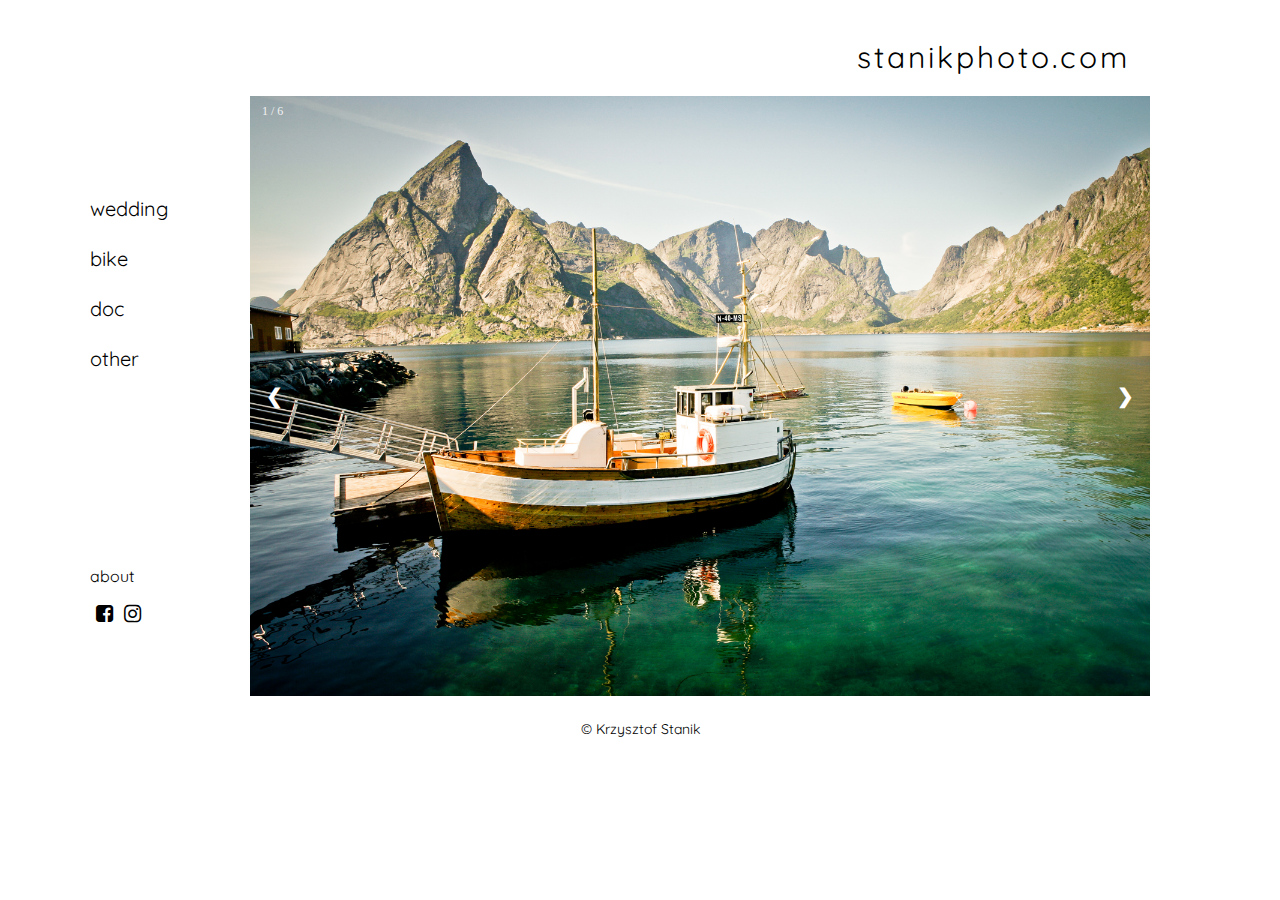
<file: other.html>
<!DOCTYPE HTML>
<html>
    <head>
        <meta charset="utf-8" />
        <title>stanikphoto.com</title>
        <meta name="description" content="Krzysztof Stanik Fotografia" />
        <meta name="keywords" content="photo, stanikphoto, bike, mountainbike" />
        <meta http-equiv="X-UA-compatible" content="IE=edge,chrome=1" />
        <link rel="stylesheet" type="text/css" href="style.css">
        <link href="https://fonts.googleapis.com/css?family=Quicksand:300" rel="stylesheet">
        <link rel="stylesheet" type="text/css" href="css/fontello.css">
        
    </head>
    
    
    <body>
        <div id="container">
            
            <div id="logo"><a href="index.html">stanikphoto.com</a>
            </div>
            <div id="nav">
                <div id="menu">
                    <a href="wedding.html">wedding <br/><br/></a> 
                    <a href="bike.html">bike <br/><br/> </a>
                    <a href="doc.html">doc <br/><br/> </a>
                    <a href="other.html">other <br/><br/></a>
                </div>
                <div id="contact"><a href="about.html">about</a>
                </div><br/>
                <div id="fbicon"><a href="http://www.facebook.com/stanikphoto" target="_blank"><i class="icon-facebook-squared"></i></a></div>
                <div id="instaicon"><a href="http://www.instagram.com/stanikphoto" target="_blank"><i class="icon-instagram"></i></a></div>
            </div>
            <div id="forcontent">
                    <div class="galeria">
                        <div class="mySlides">
                            <div class="numbertext">1 / 6</div>
                            <img src="other/oth01.jpg" style="width:100%">
                        </div>

                        <div class="mySlides">
                            <div class="numbertext">2 / 6</div>
                            <img src="other/oth02.jpg" style="width:100%">
                        </div>

                        <div class="mySlides">
                            <div class="numbertext">3 / 6</div>
                            <img src="other/oth03.jpg" style="width:100%">
                        </div>
                        
                        <a class="prev" onclick="plusSlides(-1)">&#10094;</a>
                        <a class="next" onclick="plusSlides(1)">&#10095;</a>


                    </div>
 
                </div>
                <div id="footer">&copy Krzysztof Stanik
                </div>
        </div>
        
        <script type="text/javascript">
            var slideIndex = 1;
showSlides(slideIndex);

// Next/previous controls
function plusSlides(n) {
  showSlides(slideIndex += n);
}

function showSlides(n) {
  var i;
  var slides = document.getElementsByClassName("mySlides");
  var dots = document.getElementsByClassName("demo");
  if (n > slides.length) {slideIndex = 1}
  if (n < 1) {slideIndex = slides.length}
  for (i = 0; i < slides.length; i++) {
    slides[i].style.display = "none";
  }
  for (i = 0; i < dots.length; i++) {
    dots[i].className = dots[i].className.replace(" active", "");
  }
  slides[slideIndex-1].style.display = "block";
  dots[slideIndex-1].className += " active";
  captionText.innerHTML = dots[slideIndex-1].alt;
} /* dlaczego działa w body, a nie działa w head i w zewnętrznym pliku? */
        </script> 
     </body>
</html>
</file>
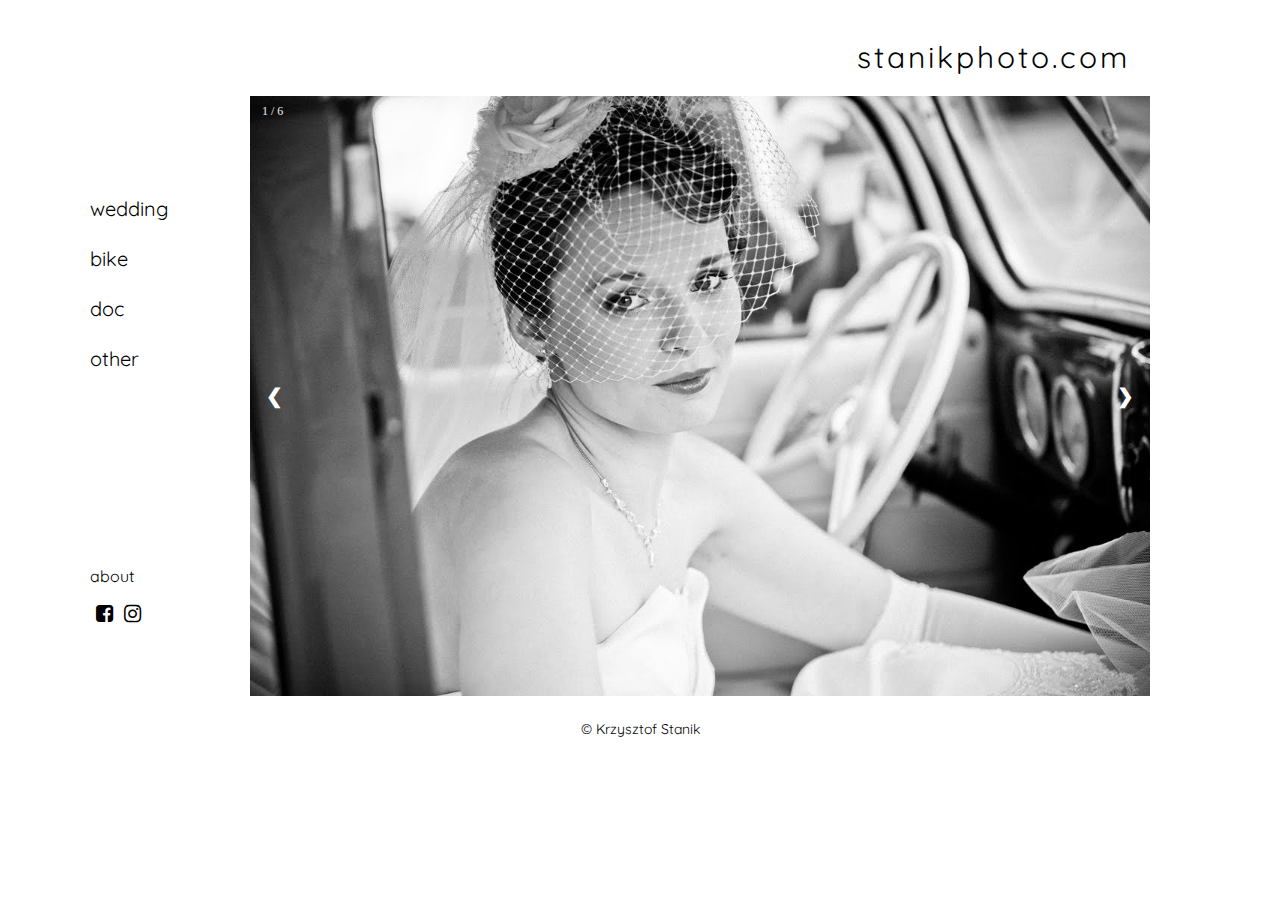
<file: wedding.html>
<!DOCTYPE HTML>
<html>
    <head>
        <meta charset="utf-8" />
        <title>stanikphoto.com</title>
        <meta name="description" content="Krzysztof Stanik Fotografia" />
        <meta name="keywords" content="photo, stanikphoto, bike, mountainbike" />
        <meta http-equiv="X-UA-compatible" content="IE=edge,chrome=1" />
        <link rel="stylesheet" type="text/css" href="style.css">
        <link href="https://fonts.googleapis.com/css?family=Quicksand:300" rel="stylesheet">
        <link rel="stylesheet" type="text/css" href="css/fontello.css">
        
    </head>
    
    
    <body>
        <div id="container">
            
            <div id="logo"><a href="index.html">stanikphoto.com</a>
            </div>
            <div id="nav">
                <div id="menu">
                    <a href="wedding.html">wedding <br/><br/></a> 
                    <a href="bike.html">bike <br/><br/> </a>
                    <a href="doc.html">doc <br/><br/> </a>
                    <a href="other.html">other <br/><br/></a>
                </div>
                <div id="contact"><a href="about.html">about</a>
                </div><br/>
                <div id="fbicon"><a href="http://www.facebook.com/stanikphoto" target="_blank"><i class="icon-facebook-squared"></i></a></div>
                <div id="instaicon"><a href="http://www.instagram.com/stanikphoto" target="_blank"><i class="icon-instagram"></i></a></div>
            </div>
            <div id="forcontent">
                    <div class="galeria">
                        <div class="mySlides">
                            <div class="numbertext">1 / 6</div>
                            <img src="wed/wed01.jpg" style="width:100%">
                        </div>

                        <div class="mySlides">
                            <div class="numbertext">2 / 6</div>
                            <img src="wed/wed02.jpg" style="width:100%">
                        </div>

                        <div class="mySlides">
                            <div class="numbertext">3 / 6</div>
                            <img src="wed/wed03.jpg" style="width:100%">
                        </div>
                        
                        <div class="mySlides">
                            <div class="numbertext">4 / 6</div>
                            <img src="wed/wed04.jpg" style="width:100%">
                        </div>
                        
                        <div class="mySlides">
                            <div class="numbertext">5 / 6</div>
                            <img src="wed/wed05.jpg" style="width:100%">
                        </div>
                        
                        <div class="mySlides">
                            <div class="numbertext">5 / 6</div>
                            <img src="wed/wed06.jpg" style="width:100%">
                        </div>
                        
                        <div class="mySlides">
                            <div class="numbertext">5 / 6</div>
                            <img src="wed/wed07.jpg" style="width:100%">
                        </div>
                        
                        <a class="prev" onclick="plusSlides(-1)">&#10094;</a>
                        <a class="next" onclick="plusSlides(1)">&#10095;</a>


                    </div>
 
                </div>
                <div id="footer">&copy Krzysztof Stanik
                </div>
        </div>
        
        <script type="text/javascript">
            var slideIndex = 1;
showSlides(slideIndex);

// Next/previous controls
function plusSlides(n) {
  showSlides(slideIndex += n);
}

function showSlides(n) {
  var i;
  var slides = document.getElementsByClassName("mySlides");
  var dots = document.getElementsByClassName("demo");
  if (n > slides.length) {slideIndex = 1}
  if (n < 1) {slideIndex = slides.length}
  for (i = 0; i < slides.length; i++) {
    slides[i].style.display = "none";
  }
  for (i = 0; i < dots.length; i++) {
    dots[i].className = dots[i].className.replace(" active", "");
  }
  slides[slideIndex-1].style.display = "block";
  dots[slideIndex-1].className += " active";
  captionText.innerHTML = dots[slideIndex-1].alt;
} /* dlaczego działa w body, a nie działa w head i w zewnętrznym pliku? */
        </script> 
     </body>
</html>
</file>
<file: style.css>
#container 

{
    width: 1100px;
    padding: 30px;
    margin-left: auto;
    margin-right: auto;
}

#logo 

{
    width: 1040px;
    font-size: 30px;
    margin-bottom: 20px;
    font-family: 'Quicksand', sans-serif;
    letter-spacing: 0.2ex;
    text-align: right;
    margin-right: 60px;
}

#nav 

{
    float:left;
}


#menu 

{
    width: 100px;
    margin-top: 100px;
    font-family: 'Quicksand', sans-serif;
    font-size: 20px;

    
}

#contact 

{
    width: 100px;
    margin-top: 170px;
    font-family: 'Quicksand', sans-serif;
    
}

#forcontent 

{
    width: 900px;
    float: left;
}

#content 

{
    width: 800px;
    margin-left: 60px;
    margin-bottom: 20px;
}

#footer 

{ 
   clear: both;
   width: 1100px;
   text-align: center;
   font-family: 'Quicksand', sans-serif;
   font-size: 14px; 
   margin-top: 20px;
   
}


a:link 

{
    color: black;
    text-decoration: none;
    background-color: transparent;

    
}

a:visited 

{
    color: black;
    text-decoration: none;
    background-color: transparent;
    
}

a:hover 

{
    color: lightgray;
    text-decoration: none;
    background-color: transparent;
    
}

#content1 

{
    text-align: center;
    margin-bottom: 140px;
    margin-top: 58px;
    width: 400px;
    margin-left: 300px;
    
}

#fbicon 

{
    
    float:left;
    text-align: left;
}

#instaicon 

{
    
    float:left;
}


/*Odtąd ostylowanie galerii*/

.galeria 

{
    margin-left: 60px;
    margin-bottom: 20px;
    width: 900px;
    position: relative;
}

.mySlides 

{
  display: none;
}

.cursor 

{
  cursor: pointer;
}

.prev,
.next 

{
  cursor: pointer;
  position: absolute;
  top: 40%;
  width: auto;
  padding: 16px;
  margin-top: 30px;
  color: white;
  font-weight: bold;
  font-size: 20px;
  border-radius: 0 3px 3px 0;
  user-select: none;
  -webkit-user-select: none;
}

.next {
  right: 0;
  border-radius: 3px 0 0 3px;
}

/* On hover, add a black background color with a little bit see-through */
.prev:hover,
.next:hover {
  background-color: rgba(0, 0, 0, 0.8);
}


.numbertext {
  color: #f2f2f2;
  font-size: 12px;
  padding: 8px 12px;
  position: absolute;
  top: 0;
}



.row:after {
  content: "";
  display: table;
  clear: both;
}





.active,
.demo:hover {
  opacity: 1;
}
</file>
<file: css/fontello.css>
@font-face {
  font-family: 'fontello';
  src: url('../font/fontello.eot?36411098');
  src: url('../font/fontello.eot?36411098#iefix') format('embedded-opentype'),
       url('../font/fontello.woff2?36411098') format('woff2'),
       url('../font/fontello.woff?36411098') format('woff'),
       url('../font/fontello.ttf?36411098') format('truetype'),
       url('../font/fontello.svg?36411098#fontello') format('svg');
  font-weight: normal;
  font-style: normal;
}
/* Chrome hack: SVG is rendered more smooth in Windozze. 100% magic, uncomment if you need it. */
/* Note, that will break hinting! In other OS-es font will be not as sharp as it could be */
/*
@media screen and (-webkit-min-device-pixel-ratio:0) {
  @font-face {
    font-family: 'fontello';
    src: url('../font/fontello.svg?36411098#fontello') format('svg');
  }
}
*/
 
 [class^="icon-"]:before, [class*=" icon-"]:before {
  font-family: "fontello";
  font-style: normal;
  font-weight: normal;
  speak: none;
 
  display: inline-block;
  text-decoration: inherit;
  width: 1em;
  margin-right: .2em;
  text-align: center;
  /* opacity: .8; */
 
  /* For safety - reset parent styles, that can break glyph codes*/
  font-variant: normal;
  text-transform: none;
 
  /* fix buttons height, for twitter bootstrap */
  line-height: 1em;
 
  /* Animation center compensation - margins should be symmetric */
  /* remove if not needed */
  margin-left: .2em;
 
  /* you can be more comfortable with increased icons size */
  /* font-size: 120%; */
 
  /* Font smoothing. That was taken from TWBS */
  -webkit-font-smoothing: antialiased;
  -moz-osx-font-smoothing: grayscale;
 
  /* Uncomment for 3D effect */
  /* text-shadow: 1px 1px 1px rgba(127, 127, 127, 0.3); */
}
 
.icon-instagram:before { content: '\f16d'; font-size: 20px; } /* '' */
.icon-facebook-rect:before { content: '\f301'; } /* '' */
.icon-github-text:before { content: '\f307'; } /* '' */
.icon-facebook-squared:before { content: '\f308'; font-size: 20px; } /* '' */
.icon-linkedin-squared:before { content: '\f30c'; } /* '' */
.icon-vimeo-rect:before { content: '\f30e'; } /* '' */
</file>
